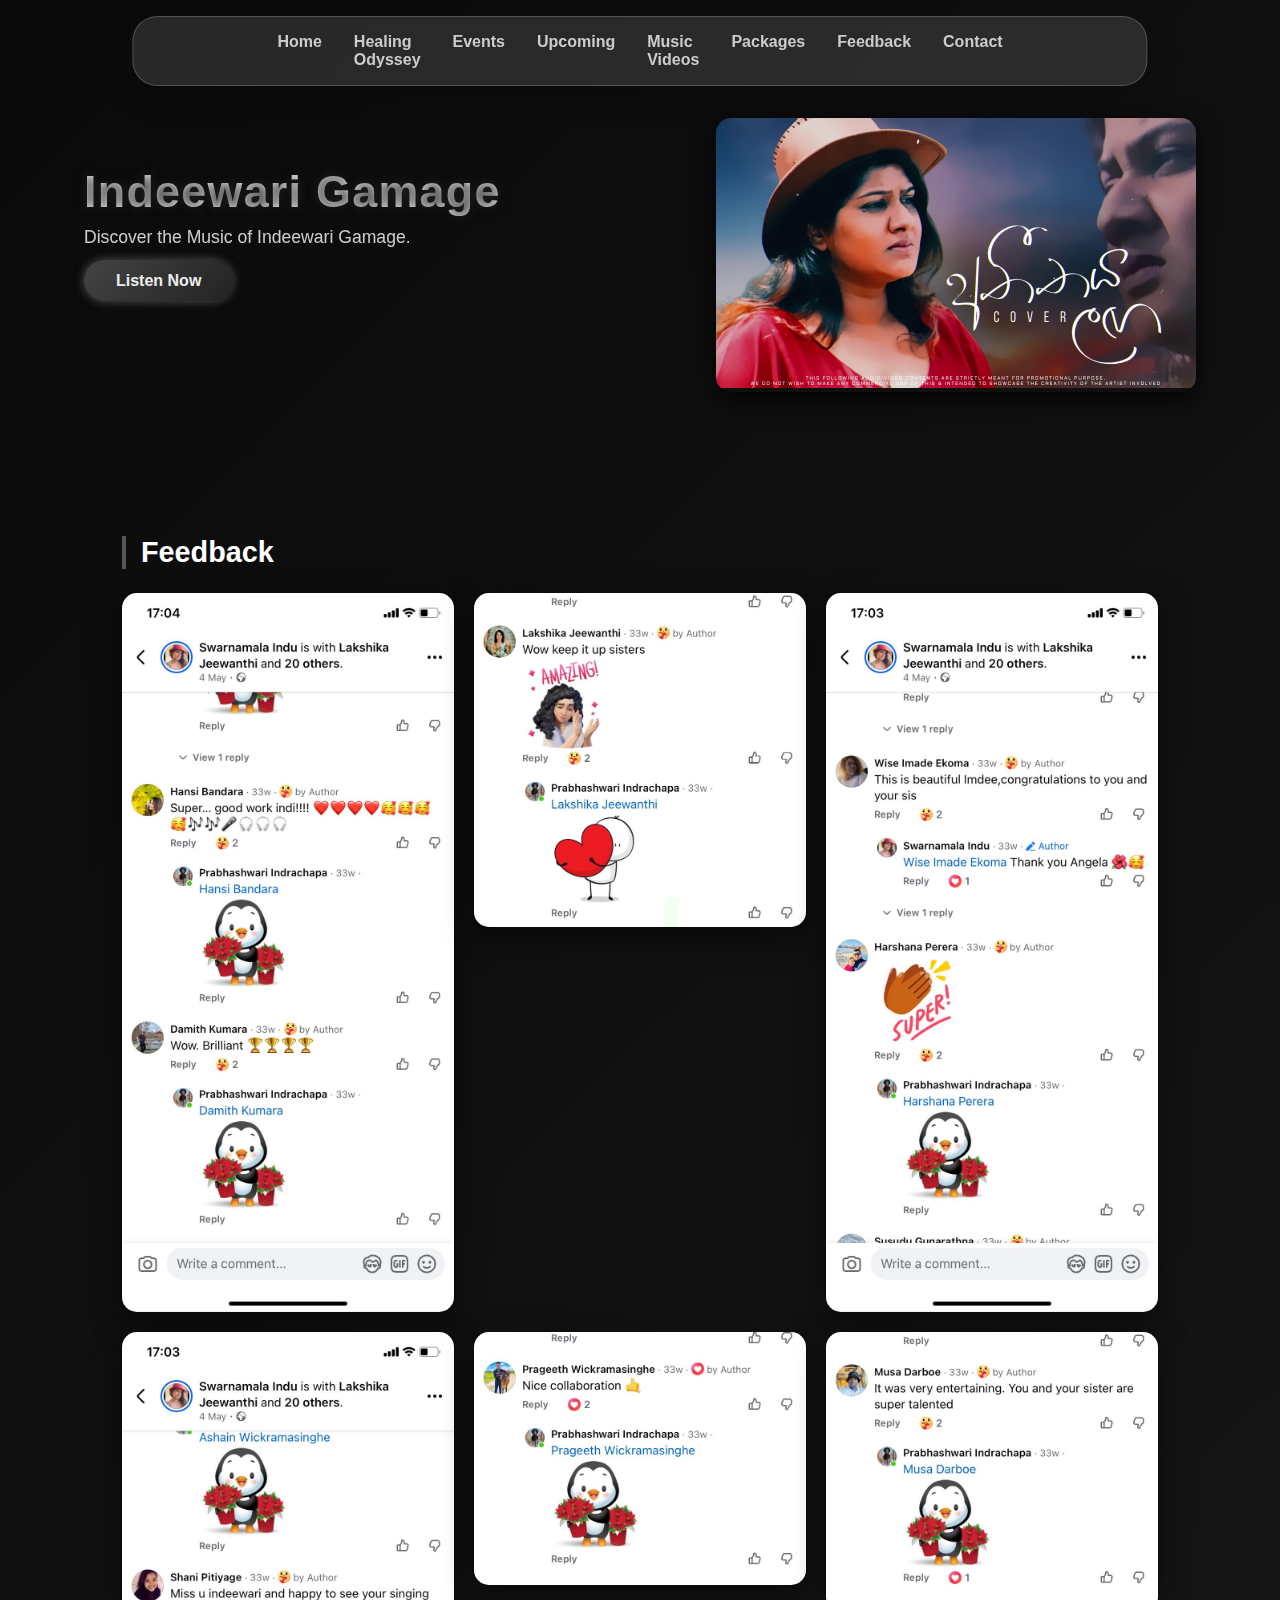
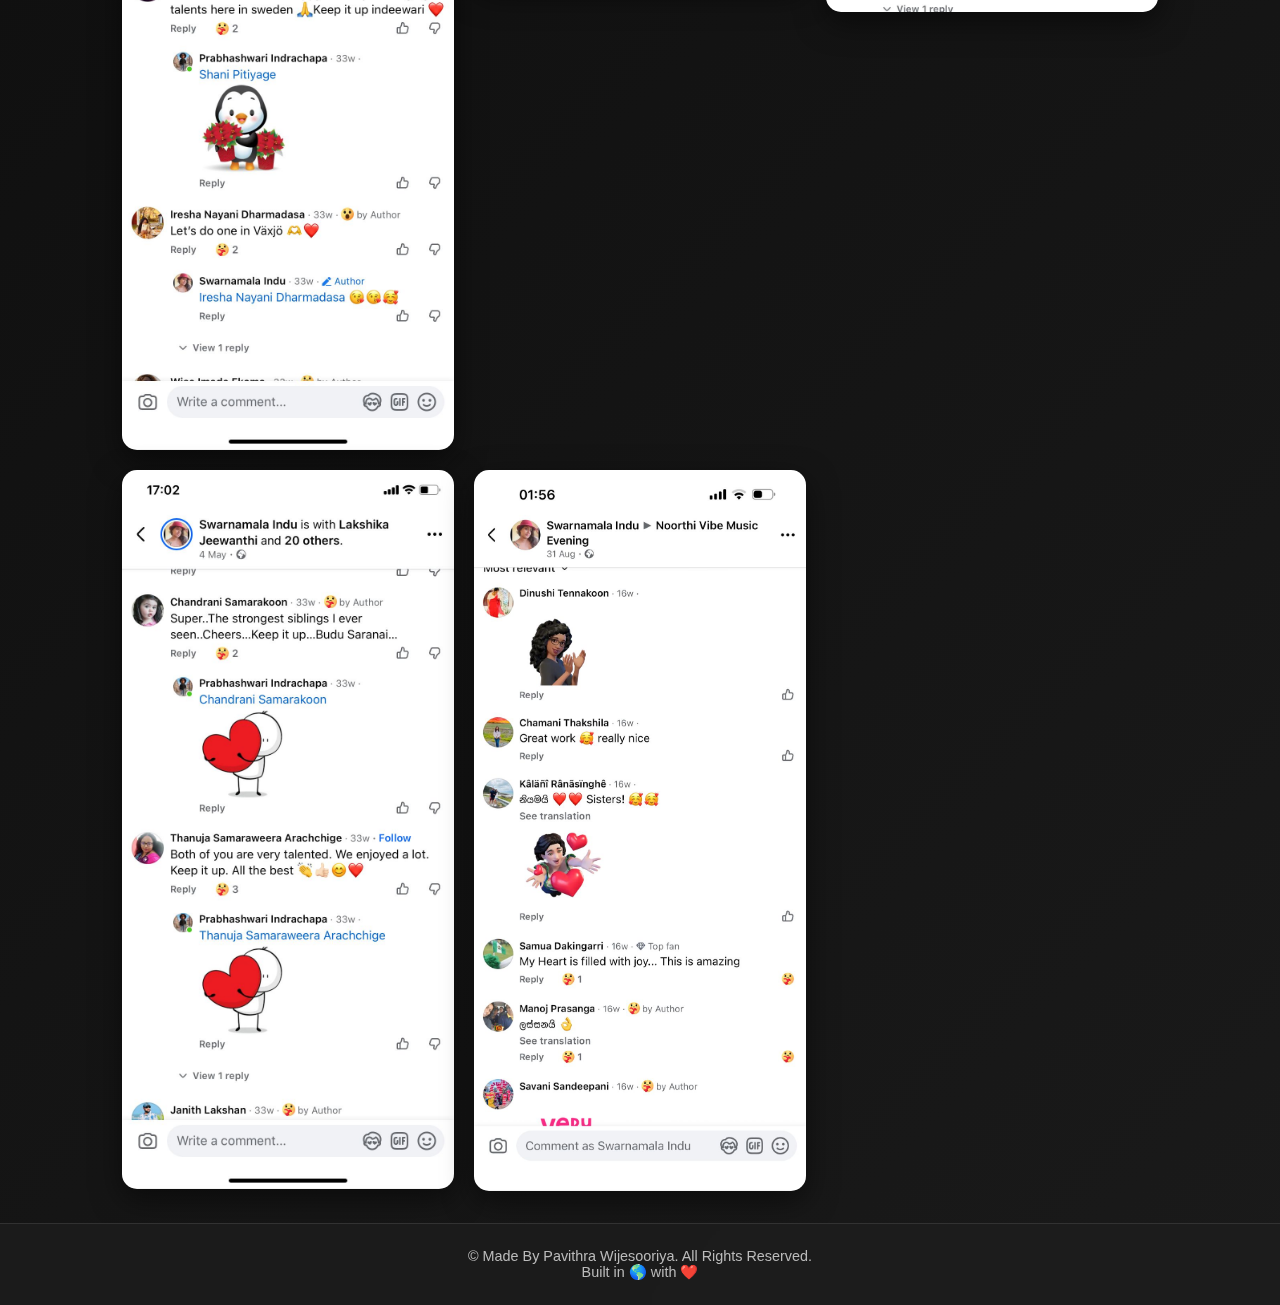
<file: feedback.html>
<!DOCTYPE html>
<html lang="en">
<head>
  <meta charset="UTF-8" />
  <meta name="viewport" content="width=device-width, initial-scale=1" />
  <title>Indeewari Gamage</title>
  <link rel="stylesheet" href="styles.css" />
  <style>
    /* --- Styles to support the realignment --- */
    
    .main-container {
      padding: 2rem;
      max-width: 1100px;
      margin: auto;
      color: #f0f0f0;
    }

    /* Realigning the section headers to match your style */
    .section-header {
      text-align: left;
      margin-top: 4rem;
      margin-bottom: 1.5rem;
    }

    .section-header h3 {
      color: white;
      font-size: 1.8rem;
      border-left: 4px solid rgba(255,255,255,0.3);
      padding-left: 15px;
    }

    /* Responsive Grid for Images and Videos */
    .media-grid {
      display: grid;
      grid-template-columns: repeat(auto-fit, minmax(300px, 1fr));
      gap: 20px;
      align-items: start;
    }

    /* Universal Media Styling */
    .media-grid img, 
    .media-grid video {
      width: 100%;
      height: auto;
      border-radius: 15px;
      box-shadow: 0 10px 30px rgba(0, 0, 0, 0.5);
      transition: transform 0.3s ease, filter 0.3s ease;
      background: rgba(255,255,255,0.05); /* Placeholder while loading */
    }

    .media-grid img:hover {
      transform: translateY(-5px);
      filter: brightness(1.1);
    }

    /* Specific adjustment for the single upcoming poster */
    .centered-poster {
      max-width: 400px;
      margin: 0 auto;
    }

    @media (max-width: 768px) {
      .media-grid {
        grid-template-columns: 1fr;
      }
      .section-header h3 {
        font-size: 1.5rem;
      }
    }
  </style>
</head>
<body>
  <header class="glass-header">
    <nav>
      <button id="hamburger" aria-label="Toggle navigation">
        <span class="bar"></span>
        <span class="bar"></span>
        <span class="bar"></span>
      </button>
      <h1 class="logo"></h1>
      <ul class="nav-links">
        <li><a href="index.html">Home</a></li>
        <li><a href="healingodyssey.html">Healing Odyssey</a></li>
        <li><a href="events.html">Events</a></li>
        <li><a href="upcoming.html">Upcoming</a></li>
        <li><a href="yt.html">Music Videos</a></li>
        <li><a href="packages.html">Packages</a></li>
        <li><a href="feedback.html">Feedback</a></li>
        <li><a href="index.html">Contact</a></li>
      </ul>
    </nav>
  </header>

  <section id="hero" class="hero-section">
    <div class="hero-content">
      <h2><span class="gradient-hover">Indeewari Gamage</span></h2>
      <p>Discover the Music of Indeewari Gamage.</p>
      <a href="#music" class="btn-primary">Listen Now</a>
      <br><br><br><br>
      <div></div>
    </div>
    <div class="slideshow">
      <img src="image/atheethaya laga.png" alt="Live Performance" class="slide active" />
      <img src="image/pem kakula.jpg" alt="Album Cover" class="slide" />
      <img src="image/ran kenden.jpg" alt="Studio Session" class="slide" />
    </div>
  </section>

  <main class="main-container" id="music">
    
    <div class="section-header">
      <h3>Feedback</h3>
    </div>
    <div class="media-grid">
      <img src="image/feedback1.jpeg" alt="Healing Odyssey 1">
      <img src="image/feedback2.jpeg" alt="Healing Odyssey 2">
      <img src="image/feedback3.jpeg" alt="Healing Odyssey 3"> 
      <img src="image/feedback4.jpeg" alt="Healing Odyssey 4">
      <img src="image/feedback5.jpeg" alt="Healing Odyssey 5">
      <img src="image/feedback6.jpeg" alt="Healing Odyssey 6">
      <img src="image/feedback7.jpeg" alt="Healing Odyssey 7">
      <img src="image/feedback8.jpeg" alt="Healing Odyssey 8">

    </div>

  </main>

  <footer class="glass-footer">
    <p>&copy; Made By Pavithra Wijesooriya. All Rights Reserved.</p>
    <p>Built in 🌎 with ❤️ </p>
  </footer>

  <script src="script.js"></script>
</body>
</html>
</file>
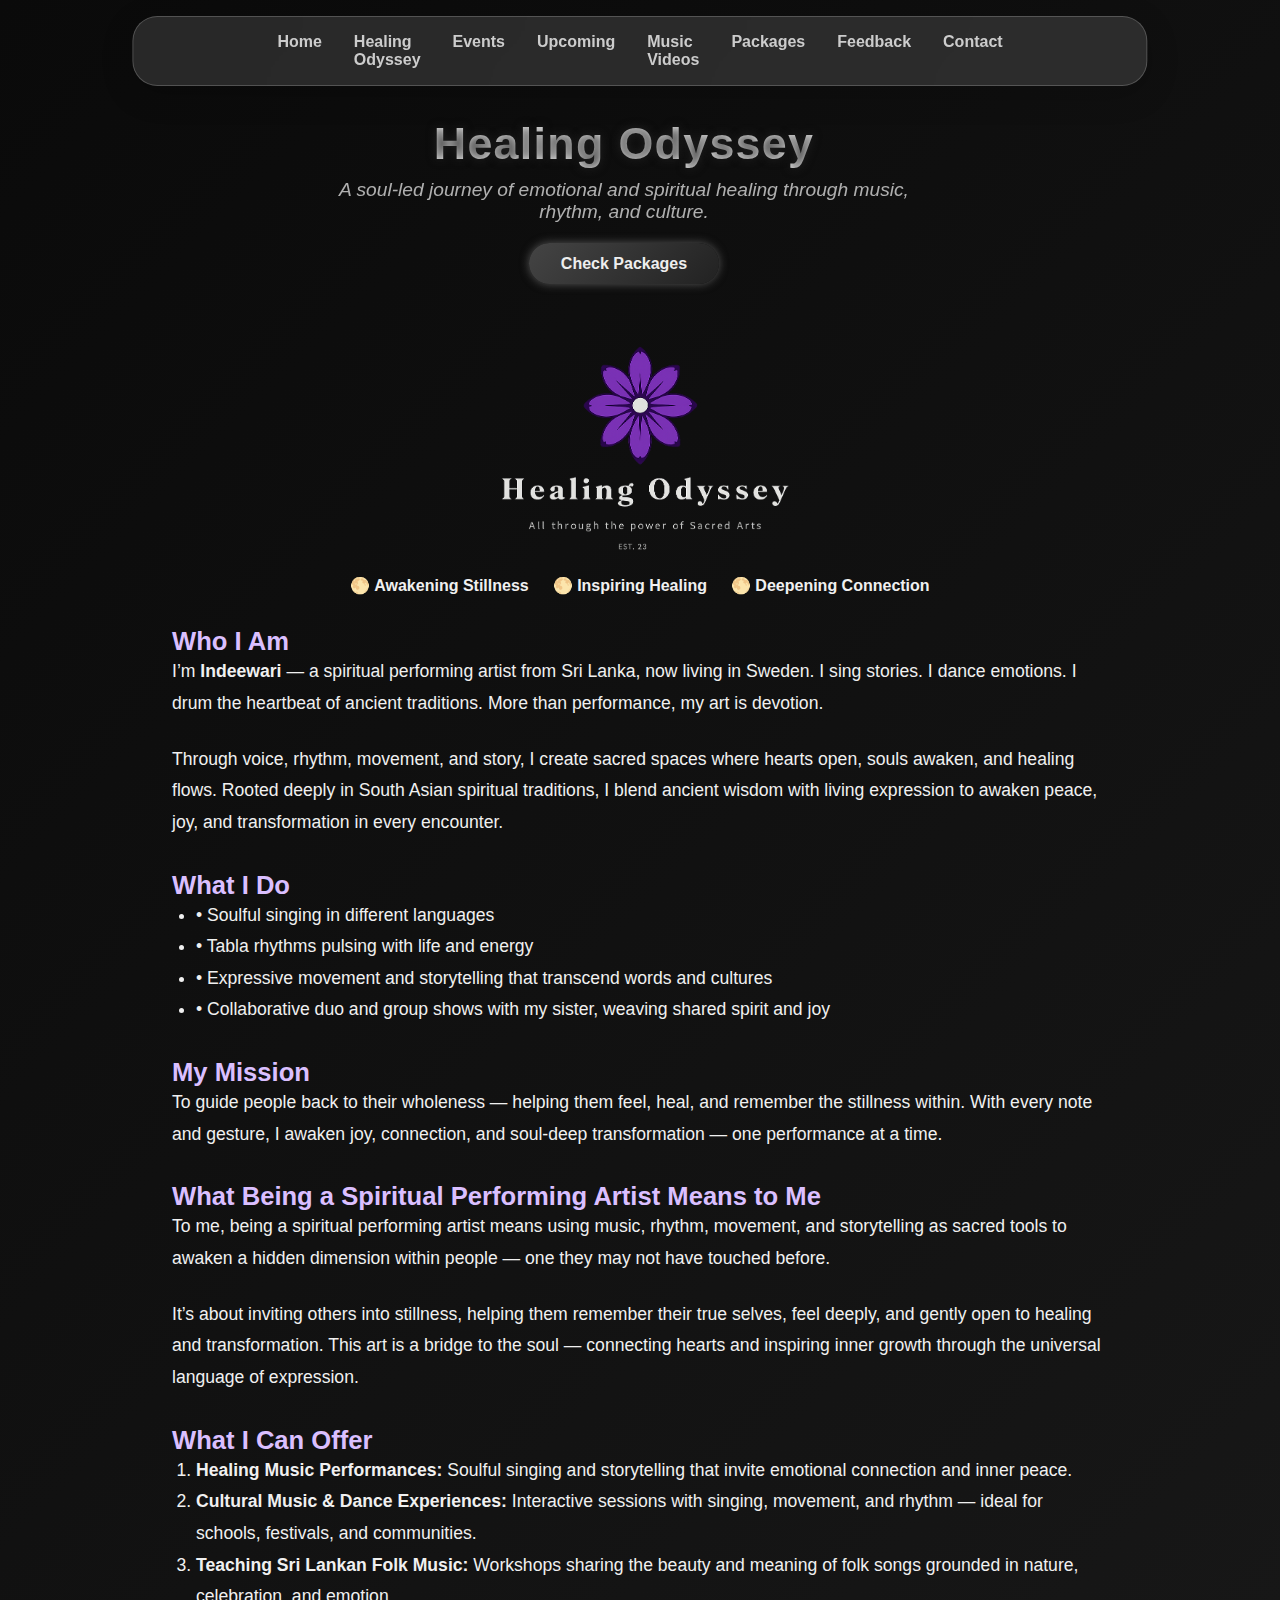
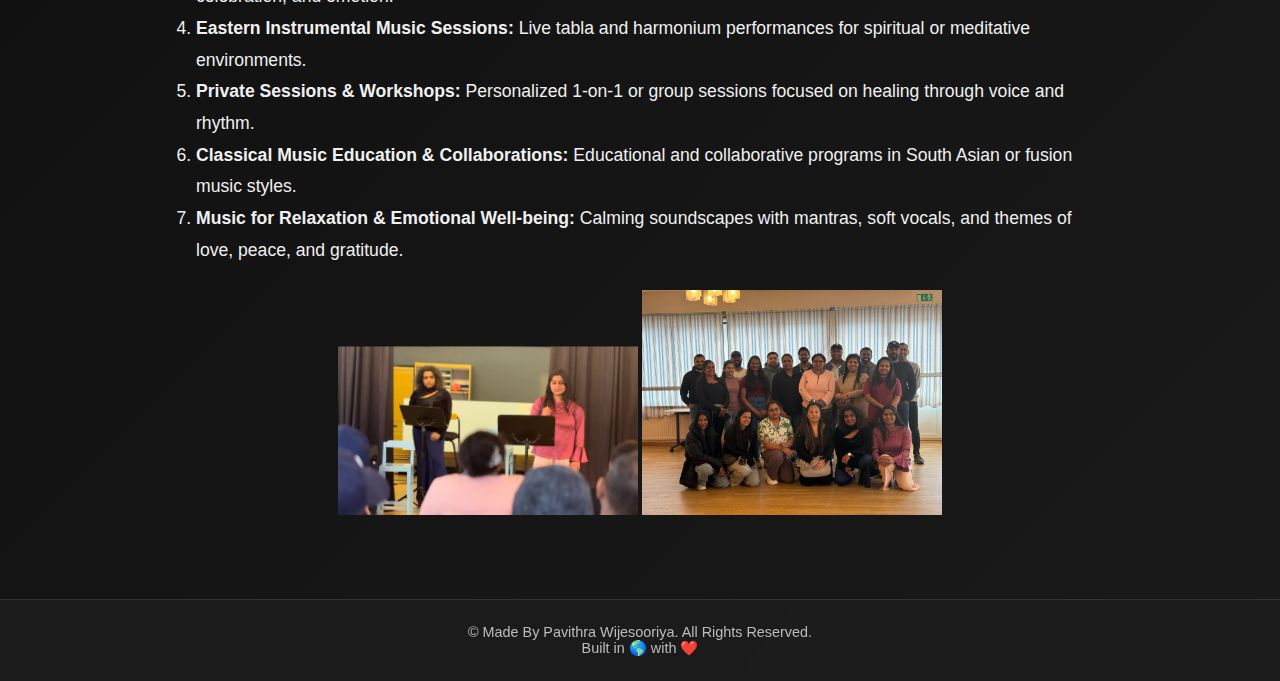
<file: healingodyssey.html>
<!DOCTYPE html>
<html lang="en">
<head>
  <meta charset="UTF-8" />
  <meta name="viewport" content="width=device-width, initial-scale=1" />
  <title>Healing Odyssey</title>
  <link rel="stylesheet" href="styles.css" />
</head>
<body>
  <header class="glass-header">
    <nav>
      <button id="hamburger" aria-label="Toggle navigation">
        <span class="bar"></span>
        <span class="bar"></span>
        <span class="bar"></span>
      </button>
      <h1 class="logo"></h1>
      <ul class="nav-links">
        <li><a href="index.html">Home</a></li>
        <li><a href="healingodyssey.html">Healing Odyssey</a></li>
        <li><a href="events.html">Events</a></li>
        <li><a href="upcoming.html">Upcoming</a></li>
        <li><a href="yt.html">Music Videos</a></li>
        <li><a href="packages.html">Packages</a></li>
        <li><a href="feedback.html">Feedback</a></li>
        <li><a href="index.html">Contact</a></li>
      </ul>
    </nav>
  </header>

  <section id="hero" class="hero-section">
    <center>
      <div class="hero-content">
        <h2><span class="gradient-hover">Healing Odyssey</span></h2>
        <p style="font-style: italic; margin-bottom: 2rem; font-size: 1.2rem; color: #ccc;">
          A soul-led journey of emotional and spiritual healing through music, rhythm, and culture.
        </p>
        <a href="packages.html" class="btn-primary">Check Packages</a>
      </div>
    </center>
    <br>

    <div style="padding: 2rem; max-width: 1000px; margin: auto; color: #f0f0f0; text-align: center;">

      <!-- Logo -->
      <img src="image/logo.png" alt="Healing Odyssey Logo" style="max-width: 300px; margin-bottom: 1rem; filter: brightness(100%) contrast(100%);">

      <ul style="display: flex; justify-content: center; gap: 1.5rem; margin-bottom: 2rem; font-weight: bold; list-style: none; padding: 0;">
        <li>🌕 Awakening Stillness</li>
        <li>🌕 Inspiring Healing</li>
        <li>🌕 Deepening Connection</li>
      </ul>

      <div style="text-align: left;">
        <h3 style="margin-top: 2rem; color: #dabfff; font-size: 1.6rem;">Who I Am</h3>
        <p style="font-size: 1.1rem; line-height: 1.8; margin-bottom: 1.5rem;">
          I’m <strong>Indeewari</strong> — a spiritual performing artist from Sri Lanka, now living in Sweden.
          I sing stories. I dance emotions. I drum the heartbeat of ancient traditions. More than performance, my art is devotion.
        </p>
        <p style="font-size: 1.1rem; line-height: 1.8; margin-bottom: 1.5rem;">
          Through voice, rhythm, movement, and story, I create sacred spaces where hearts open, souls awaken, and healing flows.
          Rooted deeply in South Asian spiritual traditions, I blend ancient wisdom with living expression to awaken peace,
          joy, and transformation in every encounter.
        </p>

        <h3 style="margin-top: 2rem; color: #dabfff; font-size: 1.6rem;">What I Do</h3>
        <ul style="font-size: 1.1rem; line-height: 1.8; padding-left: 1.5rem; margin-bottom: 1.5rem;">
          <li>• Soulful singing in different languages</li>
          <li>• Tabla rhythms pulsing with life and energy</li>
          <li>• Expressive movement and storytelling that transcend words and cultures</li>
          <li>• Collaborative duo and group shows with my sister, weaving shared spirit and joy</li>
        </ul>

        <h3 style="margin-top: 2rem; color: #dabfff; font-size: 1.6rem;">My Mission</h3>
        <p style="font-size: 1.1rem; line-height: 1.8; margin-bottom: 1.5rem;">
          To guide people back to their wholeness — helping them feel, heal, and remember the stillness within.
          With every note and gesture, I awaken joy, connection, and soul-deep transformation — one performance at a time.
        </p>

        <h3 style="margin-top: 2rem; color: #dabfff; font-size: 1.6rem;">What Being a Spiritual Performing Artist Means to Me</h3>
        <p style="font-size: 1.1rem; line-height: 1.8; margin-bottom: 1.5rem;">
          To me, being a spiritual performing artist means using music, rhythm, movement, and storytelling as sacred tools
          to awaken a hidden dimension within people — one they may not have touched before.
        </p>
        <p style="font-size: 1.1rem; line-height: 1.8; margin-bottom: 1.5rem;">
          It’s about inviting others into stillness, helping them remember their true selves, feel deeply, and gently open
          to healing and transformation. This art is a bridge to the soul — connecting hearts and inspiring inner growth
          through the universal language of expression.
        </p>

        <h3 style="margin-top: 2rem; color: #dabfff; font-size: 1.6rem;">What I Can Offer</h3>
        <ol style="font-size: 1.1rem; line-height: 1.8; padding-left: 1.5rem; margin-bottom: 1.5rem;">
          <li><strong>Healing Music Performances:</strong> Soulful singing and storytelling that invite emotional connection and inner peace.</li>
          <li><strong>Cultural Music & Dance Experiences:</strong> Interactive sessions with singing, movement, and rhythm — ideal for schools, festivals, and communities.</li>
          <li><strong>Teaching Sri Lankan Folk Music:</strong> Workshops sharing the beauty and meaning of folk songs grounded in nature, celebration, and emotion.</li>
          <li><strong>Eastern Instrumental Music Sessions:</strong> Live tabla and harmonium performances for spiritual or meditative environments.</li>
          <li><strong>Private Sessions & Workshops:</strong> Personalized 1-on-1 or group sessions focused on healing through voice and rhythm.</li>
          <li><strong>Classical Music Education & Collaborations:</strong> Educational and collaborative programs in South Asian or fusion music styles.</li>
          <li><strong>Music for Relaxation & Emotional Well-being:</strong> Calming soundscapes with mantras, soft vocals, and themes of love, peace, and gratitude.</li>
        </ol>
      </div>

      <!-- Images -->
      <img src="image/ods7.jpg" alt="Healing Odyssey Image 2" style="max-width: 300px; filter: brightness(100%) contrast(100%);">

      <img src="image/ods4.jpg" alt="Healing Odyssey Image 5" style="max-width: 300px; filter: brightness(100%) contrast(100%);">



    </div>
  </section>

    <footer class="glass-footer">
    <p>&copy; Made By Pavithra Wijesooriya. All Rights Reserved.</p>
    <p>Built in 🌎 with ❤️ </p>
  </footer>


  <script src="script.js"></script>
</body>
</html>
</file>
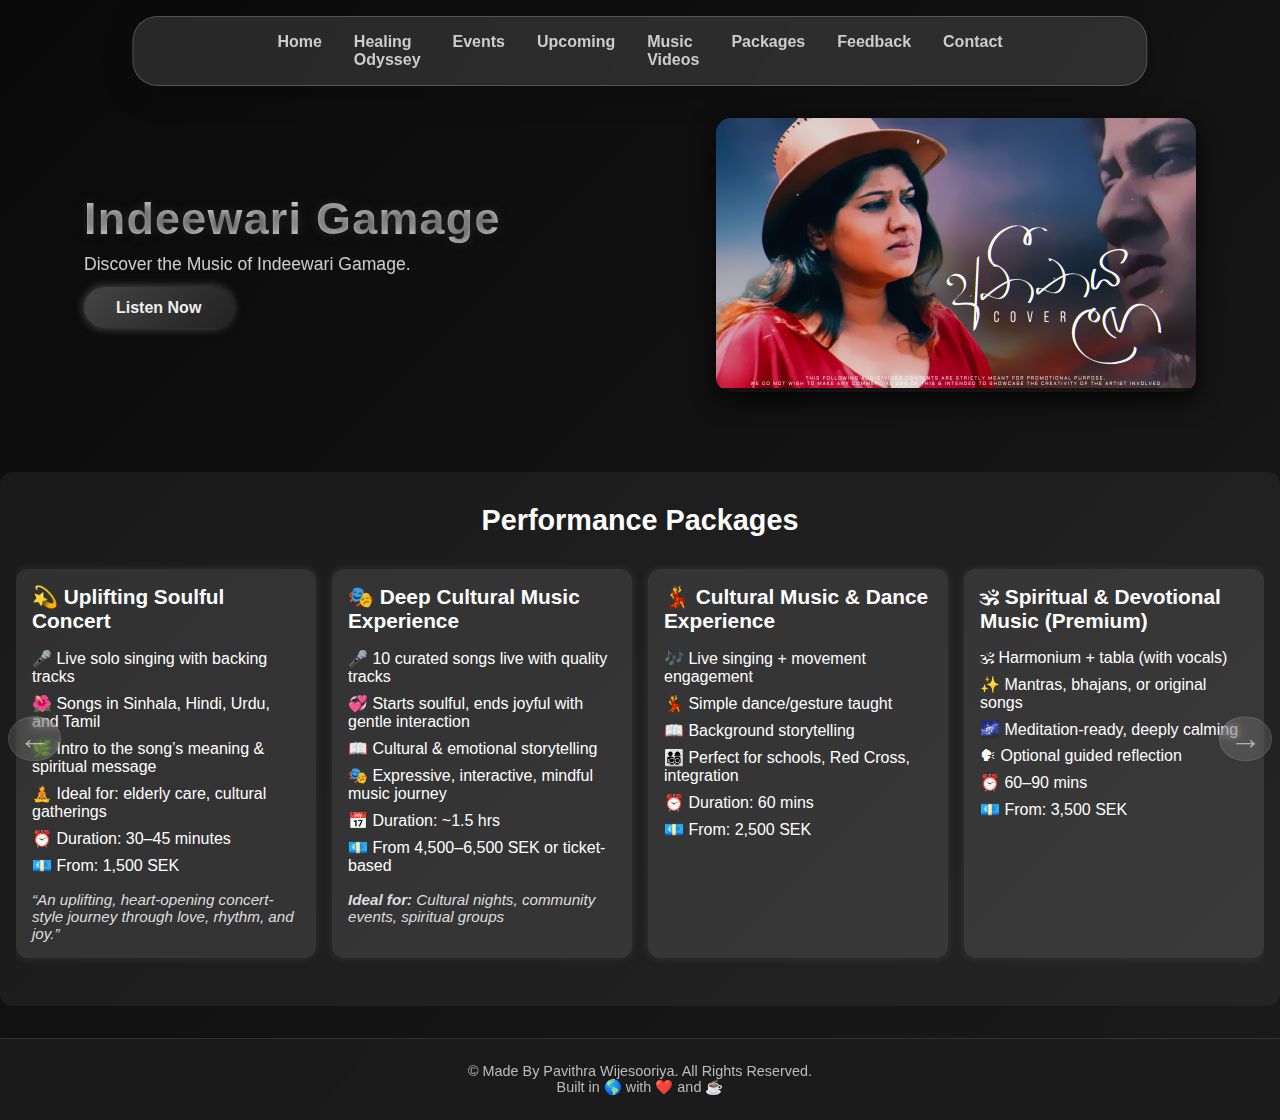
<file: packages.html>
<!DOCTYPE html>
<html lang="en">
<head>
  <meta charset="UTF-8" />
  <meta name="viewport" content="width=device-width, initial-scale=1" />
  <title>Indeewari Gamage</title>
  <link rel="stylesheet" href="styles.css" />
  <style>
    /* Minimal styles needed to support horizontal scrolling of packages */
    .package-container {
      position: relative;
      padding: 2rem 1rem;
      background: rgba(255 255 255 / 0.05);
      border-radius: 12px;
      margin: 2rem 0;
    }
    .section-title {
      text-align: center;
      margin-bottom: 1rem;
      font-size: 1.8rem;
      color: white;
    }
    .package-scroll {
      display: flex;
      overflow-x: auto;
      scroll-behavior: smooth;
      gap: 1rem;
      padding: 1rem 0;
      scrollbar-width: thin;
      scrollbar-color: #888 transparent;
    }
    .package-scroll::-webkit-scrollbar {
      height: 8px;
    }
    .package-scroll::-webkit-scrollbar-thumb {
      background: #888;
      border-radius: 4px;
    }
    .package-card {
      flex: 0 0 300px;
      background: rgba(255 255 255 / 0.1);
      border-radius: 12px;
      padding: 1rem;
      color: white;
      box-shadow: 0 0 10px rgba(255 255 255 / 0.1);
    }
    .arrow {
      position: absolute;
      top: 50%;
      transform: translateY(-50%);
      background: rgba(255 255 255 / 0.2);
      color: white;
      font-size: 2rem;
      padding: 0.2rem 0.6rem;
      border-radius: 50%;
      cursor: pointer;
      user-select: none;
      transition: background 0.3s ease;
      z-index: 10;
    }
    .arrow:hover {
      background: rgba(255 255 255 / 0.5);
    }
    .arrow.left {
      left: 0.5rem;
    }
    .arrow.right {
      right: 0.5rem;
    }
  </style>
</head>
<body>
    <header class="glass-header">
    <nav>
      <button id="hamburger" aria-label="Toggle navigation">
  <span class="bar"></span>
  <span class="bar"></span>
  <span class="bar"></span>
</button>

      <h1 class="logo"></h1>
      <ul class="nav-links">
        <li><a href="index.html">Home</a></li>
        <li><a href="healingodyssey.html">Healing Odyssey</a></li>
        <li><a href="events.html">Events</a></li>
        <li><a href="upcoming.html">Upcoming</a></li>
        <li><a href="yt.html">Music Videos</a></li>
        <li><a href="packages.html">Packages</a></li>
        <li><a href="feedback.html">Feedback</a></li>
        <li><a href="index.html">Contact</a></li>
      </ul>
    </nav>
  </header>

  <section id="hero" class="hero-section">
    <div class="hero-content">
      <h2><span class="gradient-hover">Indeewari Gamage</span></h2>
      <p>Discover the Music of Indeewari Gamage.</p>
      <a href="yt.html" class="btn-primary">Listen Now</a>
    </div>
    <div class="slideshow">
      <img src="image/atheethaya laga.png" alt="Live Performance" class="slide active" />
      <img src="image/pem kakula.jpg" alt="Album Cover" class="slide" />
      <img src="image/ran kenden.jpg" alt="Studio Session" class="slide" />
    </div>
  </section>
<section class="package-container">
    <h2 class="section-title">Performance Packages</h2>

    <div class="arrow left" onclick="scrollPackages(-1)">&#8592;</div>
    <div class="arrow right" onclick="scrollPackages(1)">&#8594;</div>

    <div class="package-scroll" id="packageScroll">
      <!-- Package 1 -->
      <div class="package-card">
        <h3>💫 Uplifting Soulful Concert</h3>
        <ul>
          <li>🎤 Live solo singing with backing tracks</li>
          <li>🌺 Songs in Sinhala, Hindi, Urdu, and Tamil</li>
          <li>🌿 Intro to the song’s meaning & spiritual message</li>
          <li>🧘 Ideal for: elderly care, cultural gatherings</li>
          <li>⏰ Duration: 30–45 minutes</li>
          <li>💶 From: 1,500 SEK</li>
        </ul>
        <p><em>“An uplifting, heart-opening concert-style journey through love, rhythm, and joy.”</em></p>
      </div>

      <!-- Package 2 -->
      <div class="package-card">
        <h3>🎭 Deep Cultural Music Experience</h3>
        <ul>
          <li>🎤 10 curated songs live with quality tracks</li>
          <li>💞 Starts soulful, ends joyful with gentle interaction</li>
          <li>📖 Cultural & emotional storytelling</li>
          <li>🎭 Expressive, interactive, mindful music journey</li>
          <li>📅 Duration: ~1.5 hrs</li>
          <li>💶 From 4,500–6,500 SEK or ticket-based</li>
        </ul>
        <p><strong>Ideal for:</strong> Cultural nights, community events, spiritual groups</p>
      </div>

      <!-- Package 3 -->
      <div class="package-card">
        <h3>💃 Cultural Music & Dance Experience</h3>
        <ul>
          <li>🎶 Live singing + movement engagement</li>
          <li>💃 Simple dance/gesture taught</li>
          <li>📖 Background storytelling</li>
          <li>👨‍👩‍👧‍👦 Perfect for schools, Red Cross, integration</li>
          <li>⏰ Duration: 60 mins</li>
          <li>💶 From: 2,500 SEK</li>
        </ul>
      </div>

      <!-- Package 4 -->
      <div class="package-card">
        <h3>🕉 Spiritual & Devotional Music (Premium)</h3>
        <ul>
          <li>🕉 Harmonium + tabla (with vocals)</li>
          <li>✨ Mantras, bhajans, or original songs</li>
          <li>🌌 Meditation-ready, deeply calming</li>
          <li>🗣 Optional guided reflection</li>
          <li>⏰ 60–90 mins</li>
          <li>💶 From: 3,500 SEK</li>
        </ul>
      </div>

      <!-- Package 5 -->
      <div class="package-card">
        <h3>🎵 Sri Lankan Folk Music Workshop</h3>
        <ul>
          <li>🎵 Teach 1–2 folk songs + rhythm</li>
          <li>🥁 Includes hand drumming & group rhythm</li>
          <li>🌱 Cultural & emotional connections</li>
          <li>📚 Best for education, schools</li>
          <li>⏰ 60–90 mins</li>
          <li>💶 From: 2,000 SEK</li>
        </ul>
      </div>
    </div>
  </section>

  <footer class="glass-footer">
    <p>&copy; Made By Pavithra Wijesooriya. All Rights Reserved.</p>
    <p>Built in 🌎 with ❤️ and ☕</p>
  </footer>

  <script>
    function scrollPackages(direction) {
      const container = document.getElementById("packageScroll");
      const scrollAmount = container.offsetWidth * 0.8; // scroll by 80% width
      container.scrollBy({
        left: scrollAmount * direction,
        behavior: "smooth"
      });
    }
  </script>
  <script src="script.js"></script>
</body>
</html>
</file>
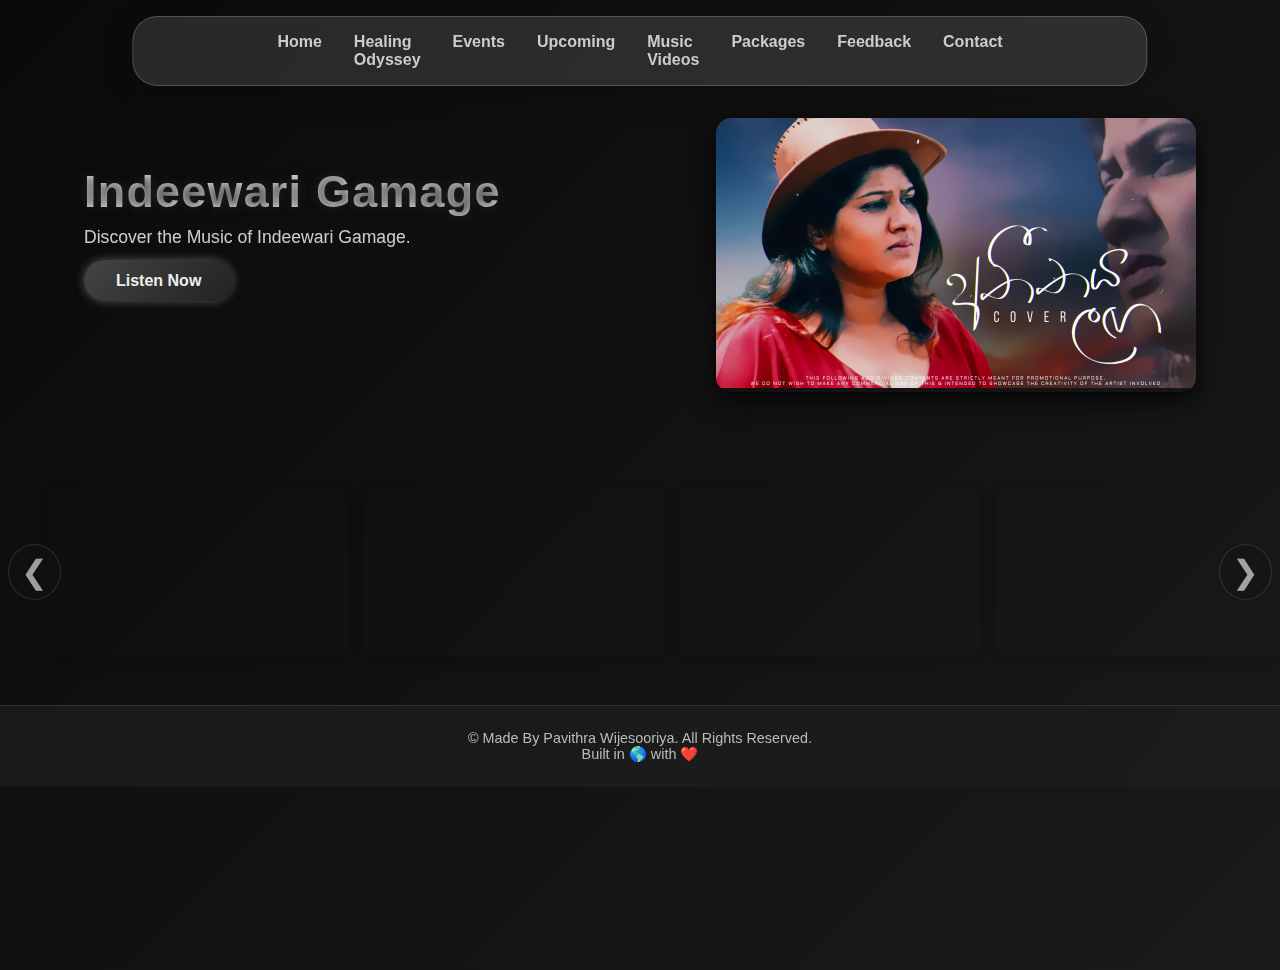
<file: yt.html>
<!DOCTYPE html>
<html lang="en">
<head>
  <meta charset="UTF-8" />
  <meta name="viewport" content="width=device-width, initial-scale=1" />
  <title>Mr Wolfy | Artist Portfolio</title>
  <link rel="stylesheet" href="styles.css" />
</head>
<body>
  <header class="glass-header">
    <nav>

      <button id="hamburger" aria-label="Toggle navigation">
  <span class="bar"></span>
  <span class="bar"></span>
  <span class="bar"></span>
</button>

      <h1 class="logo"></h1>
      <ul class="nav-links">
        <li><a href="index.html">Home</a></li>
        <li><a href="healingodyssey.html">Healing Odyssey</a></li>
        <li><a href="events.html">Events</a></li>
        <li><a href="upcoming.html">Upcoming</a></li>
        <li><a href="yt.html">Music Videos</a></li>
        <li><a href="packages.html">Packages</a></li>
        <li><a href="feedback.html">Feedback</a></li>
        <li><a href="index.html">Contact</a></li>
      </ul>
    </nav>
  </header>

  <section id="hero" class="hero-section">
    <div class="hero-content">
      <h2><span class="gradient-hover">Indeewari Gamage</span></h2>
      <p>Discover the Music of Indeewari Gamage.</p>
      <a href="#music" class="btn-primary">Listen Now</a>
      <br>
      <br>
      <br>
      <br>
      <div></div>
    </div>
    <div class="slideshow">
      <img
        src="image/atheethaya laga.png"
        alt="Live Performance"
        class="slide active"
      />
      <img
        src="image/pem kakula.jpg"
        alt="Album Cover"
        class="slide"
      />
      <img
        src="image/ran kenden.jpg"
        alt="Studio Session"
        class="slide"
      />
    </div>
  </section>


  
<div class="youtube-carousel-container">
  <div class="arrow left">&#10094;</div>
  <div class="youtube-carousel">
      <iframe src="https://www.youtube.com/embed/VvQvLbFN6S8" frameborder="0" allowfullscreen></iframe>
      <iframe src="https://www.youtube.com/embed/BribL062v1I" frameborder="0" allowfullscreen></iframe>
      <iframe src="https://www.youtube.com/embed/cphEhBoc4TA" frameborder="0" allowfullscreen></iframe>
      <iframe src="https://www.youtube.com/embed/w6cDVbHJns0" frameborder="0" allowfullscreen></iframe>
      <iframe src="https://www.youtube.com/embed/vFkkBlTBfSg" frameborder="0" allowfullscreen></iframe>
      <iframe src="https://www.youtube.com/embed/IH5CNwcm-68" frameborder="0" allowfullscreen></iframe>
      <iframe src="https://www.youtube.com/embed/qoWiXatRQMc" frameborder="0" allowfullscreen></iframe>
    <!-- Add more iframes -->
  </div>
  <div class="arrow right">&#10095;</div>
</div>

</section>
  <footer class="glass-footer">
    <p>&copy; Made By Pavithra Wijesooriya. All Rights Reserved.</p>
    <p>Built in 🌎 with ❤️ </p>
  </footer>

  <script src="script.js"></script>
</body>
</html>
</file>
<file: styles.css>
/* Reset */

* {
  margin: 0;
  padding: 0;
  box-sizing: border-box;
  font-family: 'Segoe UI', Tahoma, Geneva, Verdana, sans-serif;
  scroll-behavior: smooth;
}

body {
  font-family: -apple-system, BlinkMacSystemFont, "Segoe UI", Roboto, Helvetica, Arial, sans-serif;
  background: linear-gradient(135deg, #0a0a0a, #1a1a1a);
  color: #eee;
  min-height: 100vh;
}

a {
  text-decoration: none;  /* removes underline */
  color: inherit;         /* inherits color from parent element */
}

/* Optional: reset visited link color */
a:visited {
  color: inherit;         /* same as unvisited */
}


/* Glass effect helper */
.glass {
  background: rgba(255, 255, 255, 0.05);
  backdrop-filter: blur(20px) saturate(150%);
  border: 1px solid rgba(255, 255, 255, 0.1);
  box-shadow: 0 16px 48px rgba(0, 0, 0, 0.35);
}

/* Header */
.glass-header {
  position: fixed;
  width: auto;               /* Let it size based on content */
  top: 1rem;                 /* Slightly down from top */
  left: 50%;                /* Center horizontally */
  transform: translateX(-50%);
  padding: 1rem 5rem; /* add some padding if needed */
  display: flex;
  justify-content: center;
  z-index: 1000;
  background: rgba(255, 255, 255, 0.12); /* lighter glass */
  backdrop-filter: blur(25px);
  border-radius: 25px;       /* More rounded */
  border: 1px solid rgba(255, 255, 255, 0.2);
  box-shadow: 0 8px 32px rgba(0, 0, 0, 0.2);
  user-select: none;
  transition: background 0.3s ease;
}

.glass-header:hover {
  background: rgba(255, 255, 255, 0.18); /* Slightly stronger on hover */
  box-shadow: 0 10px 40px rgba(0, 0, 0, 0.3);
}

nav {
  width: auto; /* Keep it auto */
  padding: 0 4rem; /* Add horizontal padding to lengthen it */
  display: flex;
  justify-content: space-between;
  align-items: center;
  max-width: none; /* Remove any max-width if set */
}

.logo {
  font-size: 1.8rem;
  font-weight: 700;
  letter-spacing: 1.2px;
  color: #fff;
  user-select: none;
}

.nav-links {
  list-style: none;
  display: flex;
  gap: 2rem;
}

.nav-links li a {
  color: #ccc;
  text-decoration: none;
  font-weight: 600;
  transition: color 0.3s ease;
}

.nav-links li a:hover {
  color: #fff;
  text-shadow: 0 0 6px #aaa;
}


/* Hero Section */
.hero-section {
  margin-top: 70px;
  display: flex;
  flex-wrap: wrap;
  justify-content: center;
  align-items: center;
  padding: 3rem 2rem;
  gap: 2rem;
  max-width: 1200px;
  margin-left: auto;
  margin-right: auto;
}

.hero-content {
  flex: 1 1 350px;
  color: #eee;
  max-width: 600px;
}

.hero-content h2 {
  font-size: 2.8rem;
  margin-bottom: 0.6rem;
  font-weight: 700;
  letter-spacing: 1.3px;
  text-shadow: 0 0 10px #222;
}

.gradient-hover {
  background: linear-gradient(90deg, #eeeeee 0%, #eeeeee 25%, #eeeeee 50%, #eeeeee 75%, #eeeeee 100%);
  background-size: 200% 100%;
  background-clip: text;
  -webkit-background-clip: text;
  color: transparent;
  -webkit-text-fill-color: transparent;
  transition: background-position 0.5s ease;
}

.gradient-hover:hover {
  animation: gradientShift 2s linear infinite;
}

@keyframes gradientShift {
  0% {
    background-position: 0% 0;
  }
  100% {
    background-position: 200% 0;
  }
}

.hero-content p {
  font-size: 1.1rem;
  margin-bottom: 1.5rem;
  opacity: 0.85;
}

.btn-primary {
  padding: 0.75rem 2rem;
  background: linear-gradient(135deg, #444, #222);
  border: none;
  border-radius: 30px;
  color: #eee;
  font-weight: 600;
  cursor: pointer;
  box-shadow: 0 0 10px #555;
  transition: background 0.3s ease, box-shadow 0.3s ease;
  user-select: none;
}

.btn-primary:hover {
  background: linear-gradient(135deg, #666, #333);
  box-shadow: 0 0 15px #888;
}





/* Slideshow */
.slideshow {
  flex: 1 1 400px;
  max-width: 480px;
  position: relative;
  border-radius: 15px;
  overflow: hidden;
  box-shadow: 0 8px 24px rgba(0, 0, 0, 0.8);
}

.slideshow img {
  width: 100%;
  height: auto;
  position: absolute;
  opacity: 0;
  transition: opacity 1s ease;
  top: 0;
  left: 0;
  user-select: none;
}

.slideshow img.active {
  opacity: 1;
  position: relative;
}

/* Glass Sections */
.glass-section {
  max-width: 950px;
  margin: 3rem auto;
  padding: 2rem 3rem;
  background: rgba(255, 255, 255, 0.06);
  border-radius: 20px;
  box-shadow: 0 0 25px rgba(0, 0, 0, 0.6);
  backdrop-filter: blur(12px);
  border: 1px solid rgba(255, 255, 255, 0.12);
}

.glass-section h2 {
  font-weight: 700;
  margin-bottom: 1rem;
  font-size: 2rem;
  color: #eee;
  text-align: center;
  user-select: none;
}

.glass-section p {
  font-size: 1.1rem;
  line-height: 1.6;
  color: #ddd;
  text-align: center;
  max-width: 700px;
  margin: 0 auto 1.8rem auto;
}

/* Music List */
.music-list {
  display: flex;
  flex-direction: column;
  gap: 2rem;
  max-width: 600px;
  margin: 0 auto;
}

.music-item h3 {
  font-weight: 600;
  margin-bottom: 0.6rem;
  color: #ccc;
  user-select: none;
}

audio {
  width: 100%;
  outline: none;
  border-radius: 10px;
  box-shadow: 0 0 8px rgba(100, 100, 100, 0.3);
}

/* Youtube Section */
.youtube-section {
  padding: 3rem 2rem;
  overflow: hidden;
  text-align: center;
}
.youtube-slide {
  display: flex;
  gap: 1rem;
  flex-shrink: 0;
  width: 100%;
  justify-content: center;
}

.youtube-slide iframe {
  width: 300px;
  height: 170px;
  border-radius: 1rem;
  box-shadow: 0 8px 20px rgba(0, 0, 0, 0.4);
}

/* Gallery Grid */
.gallery-grid {
  display: grid;
  grid-template-columns: repeat(auto-fit,minmax(180px,1fr));
  gap: 1.2rem;
  max-width: 900px;
  margin: 0 auto;
}

.gallery-grid img {
  width: 100%;
  border-radius: 14px;
  object-fit: cover;
  cursor: pointer;
  transition: transform 0.3s ease, box-shadow 0.3s ease;
  box-shadow: 0 2px 10px rgba(0,0,0,0.6);
}

.gallery-grid img:hover {
  transform: scale(1.05);
  box-shadow: 0 5px 20px rgba(0,0,0,0.9);
}

/* Contact Form */
form {
  display: flex;
  flex-direction: column;
  max-width: 500px;
  margin: 0 auto;
  gap: 1.3rem;
}

input, textarea {
  padding: 0.9rem 1rem;
  border-radius: 10px;
  border: none;
  background: rgba(255, 255, 255, 0.08);
  color: #eee;
  font-size: 1rem;
  outline: none;
  resize: none;
  transition: background 0.3s ease;
}

input:focus, textarea:focus {
  background: rgba(255, 255, 255, 0.15);
}

/* Footer */
.glass-footer {
  text-align: center;
  padding: 1.5rem 2rem;
  background: rgba(30, 30, 30, 0.75);
  backdrop-filter: blur(25px);
  border-top: 1px solid rgba(255, 255, 255, 0.1);
  font-size: 0.9rem;
  color: #bbb;
  user-select: none;
}

/* Fade In Animation */
.fade-in {
  opacity: 0;
  transform: translateY(30px);
  transition: opacity 0.9s ease, transform 0.9s ease;
}

.fade-in.visible {
  opacity: 1;
  transform: translateY(0);
}

/* Responsive */
@media (max-width: 768px) {
  .hero-section {
    flex-direction: column;
  }
  .nav-links {
    gap: 1.3rem;
  }
}

/* Packages Section and Scrolling Carousel */

.package-scroll {
  display: flex;
  overflow-x: auto;
  scroll-behavior: smooth;
  gap: 2rem; /* space between cards */
  padding: 1rem 0;
  scrollbar-width: thin;
  scrollbar-color: #888 transparent;
  scroll-padding-left: 1rem; /* nice padding when snapping */
  scroll-snap-type: x mandatory; /* enable snap */
}

.package-scroll::-webkit-scrollbar {
  height: 8px;
}

.package-scroll::-webkit-scrollbar-thumb {
  background: #888;
  border-radius: 4px;
}

.package-card {
  flex: 0 0 calc((100% - 4rem) / 3); /* 3 cards with 2rem gap => 2 gaps = 4rem */
  scroll-snap-align: start; /* snap cards */
  background: rgba(255 255 255 / 0.1);
  border-radius: 12px;
  padding: 1rem;
  color: white;
  box-shadow: 0 0 10px rgba(255 255 255 / 0.1);
  min-width: 250px; /* optional: ensure minimum width */
  max-width: 320px; /* optional: max width */
  box-sizing: border-box;
  transition: transform 0.3s ease, box-shadow 0.3s ease;
}

.package-card:hover {
  transform: scale(1.03);
  box-shadow: 0 8px 40px rgba(255, 255, 255, 0.2);
}

.package-card h3 {
  font-size: 1.3rem;
  margin-bottom: 1rem;
}

.package-card ul {
  list-style: none;
  padding-left: 0;
  margin-bottom: 1rem;
  text-align: left;
}

.package-card ul li {
  margin-bottom: 0.5rem;
}

.package-card p {
  font-style: italic;
  font-size: 0.95rem;
  color: #ddd;
}

.arrow {
  position: absolute;
  top: 50%;
  transform: translateY(-50%);
  font-size: 2rem;
  background: rgba(255, 255, 255, 0.1);
  border: 1px solid rgba(255, 255, 255, 0.2);
  backdrop-filter: blur(5px);
  padding: 0.5rem 1rem;
  cursor: pointer;
  z-index: 10;
  color: white;
  border-radius: 50%;
  user-select: none;
  transition: background 0.3s ease;
}

.arrow:hover {
  background: rgba(255, 255, 255, 0.3);
}

.arrow.left {
  left: 1rem;
}

.arrow.right {
  right: 1rem;
}

.package-section {
  position: relative;
  margin-top: 3rem;
}

.package-container {
  position: relative;
  overflow: hidden;
}

.package-scroll {
  display: flex;
  overflow-x: auto;
  scroll-behavior: smooth;
  gap: 1rem;
  padding: 1rem 0;
}


/* Add this */
.social-links-container {
  display: flex; /* Use flexbox for easy horizontal centering */
  justify-content: center; /* Center items horizontally */
  gap: 1.5rem; /* Space between icons */
  margin-bottom: 2rem; /* Add some space below the icons */
}

.social-icon a {
  font-size: 2.5rem; /* Adjust icon size as needed */
  color: #eee; /* Icon color */
  transition: color 0.3s ease, transform 0.3s ease;
}

.social-icon a:hover {
  color: #fff;
  transform: scale(1.1); /* Slightly enlarge on hover */
  text-shadow: 0 0 10px rgba(255, 255, 255, 0.5); /* Subtle glow */
}







@media (max-width: 768px) {
  .glass-header {
    flex-direction: column;
    padding: 1rem 2rem;
    width: 90%;
  }

  nav {
    flex-direction: column;
    padding: 0;
    gap: 1rem;
  }

  .logo {
    font-size: 1.5rem;
    margin-bottom: 0.5rem;
  }

  .nav-links {
    flex-direction: column;
    gap: 0.8rem;
    text-align: center;
  }

  .hero-section {
    flex-direction: column;
    padding: 2rem 1rem;
  }

  .hero-content {
    text-align: center;
    padding: 0;
  }

  .hero-content h2 {
    font-size: 2rem;
  }

  .hero-content p {
    font-size: 1rem;
  }

  .btn-primary {
    padding: 0.6rem 1.5rem;
    font-size: 1rem;
  }

  .slideshow {
    max-width: 90%;
    margin: 0 auto;
  }

  .glass-section {
    padding: 1.5rem 1.2rem;
    margin: 2rem 1rem;
  }

  .gallery-grid {
    grid-template-columns: repeat(auto-fit, minmax(140px, 1fr));
    gap: 1rem;
    padding: 0 1rem;
  }

  .youtube-slide iframe {
    width: 90%;
    height: 180px;
  }

  .music-list {
    padding: 0 1rem;
  }

  .package-card {
    flex: 0 0 85%;
    min-width: 250px;
  }

  .arrow {
    font-size: 1.5rem;
    padding: 0.3rem 0.7rem;
  }

  form {
    padding: 0 1rem;
  }

  input, textarea {
    font-size: 0.95rem;
  }

  .glass-footer {
    font-size: 0.8rem;
    padding: 1rem;
  }

  .social-links-container {
    flex-wrap: wrap;
    gap: 1rem;
  }
}








/* Hide hamburger by default */
#hamburger {
  display: none;
  flex-direction: column;
  justify-content: space-around;
  width: 25px;
  height: 21px;
  background: transparent;
  border: none;
  cursor: pointer;
  padding: 0;
  z-index: 1001;
}

#hamburger:focus {
  outline: none;
}

#hamburger .bar {
  width: 100%;
  height: 3px;
  background-color: white;
  border-radius: 2px;
  transition: all 0.3s ease;
}

/* Mobile styles */
@media (max-width: 768px) {
  .nav-links {
    position: fixed;
    top: 60px; /* Adjust according to your header height */
    right: 0;
    height: calc(100% - 60px);
    background: rgba(20, 20, 20, 0.95);
    width: 250px;
    flex-direction: column;
    align-items: center;
    padding-top: 2rem;
    transform: translateX(100%);
    transition: transform 0.3s ease-in-out;
    gap: 1.5rem;
    z-index: 1000;
  }

  .nav-links.active {
    transform: translateX(0);
  }

  #hamburger {
    display: flex;
  }
}
.youtube-carousel-container {
  position: relative;
  width: 100%;
  max-width: 100%;
  overflow: hidden;
  margin: 2rem 0;
}

.youtube-carousel {
  display: flex;
  gap: 1rem;
  overflow-x: auto;
  scroll-behavior: smooth;
  padding: 1rem 3rem; /* padding to avoid arrows overlay */
  scrollbar-width: none; /* Firefox */
  -ms-overflow-style: none; /* IE 10+ */
}

.youtube-carousel::-webkit-scrollbar {
  display: none; /* Chrome, Safari */
}

.youtube-carousel iframe {
  flex: 0 0 auto;
  width: 300px;
  aspect-ratio: 16 / 9;
  border-radius: 8px;
  box-shadow: 0 4px 12px rgba(0,0,0,0.25);
}

/* Arrows */
.arrow {
  position: absolute;
  top: 50%;
  transform: translateY(-50%);
  background: rgba(20, 20, 20, 0.7);
  color: white;
  font-size: 2rem;
  padding: 0.5rem 0.75rem;
  cursor: pointer;
  border-radius: 50%;
  user-select: none;
  transition: background 0.3s ease;
  z-index: 10;
  opacity: 0.6;
}

.arrow:hover {
  background: rgba(255, 255, 255, 0.8);
  color: black;
  opacity: 1;
}

.arrow.left {
  left: 0.5rem;
}

.arrow.right {
  right: 0.5rem;
}

/* Responsive */
@media (max-width: 768px) {
  .youtube-carousel iframe {
    width: 250px;
  }
}
</file>
